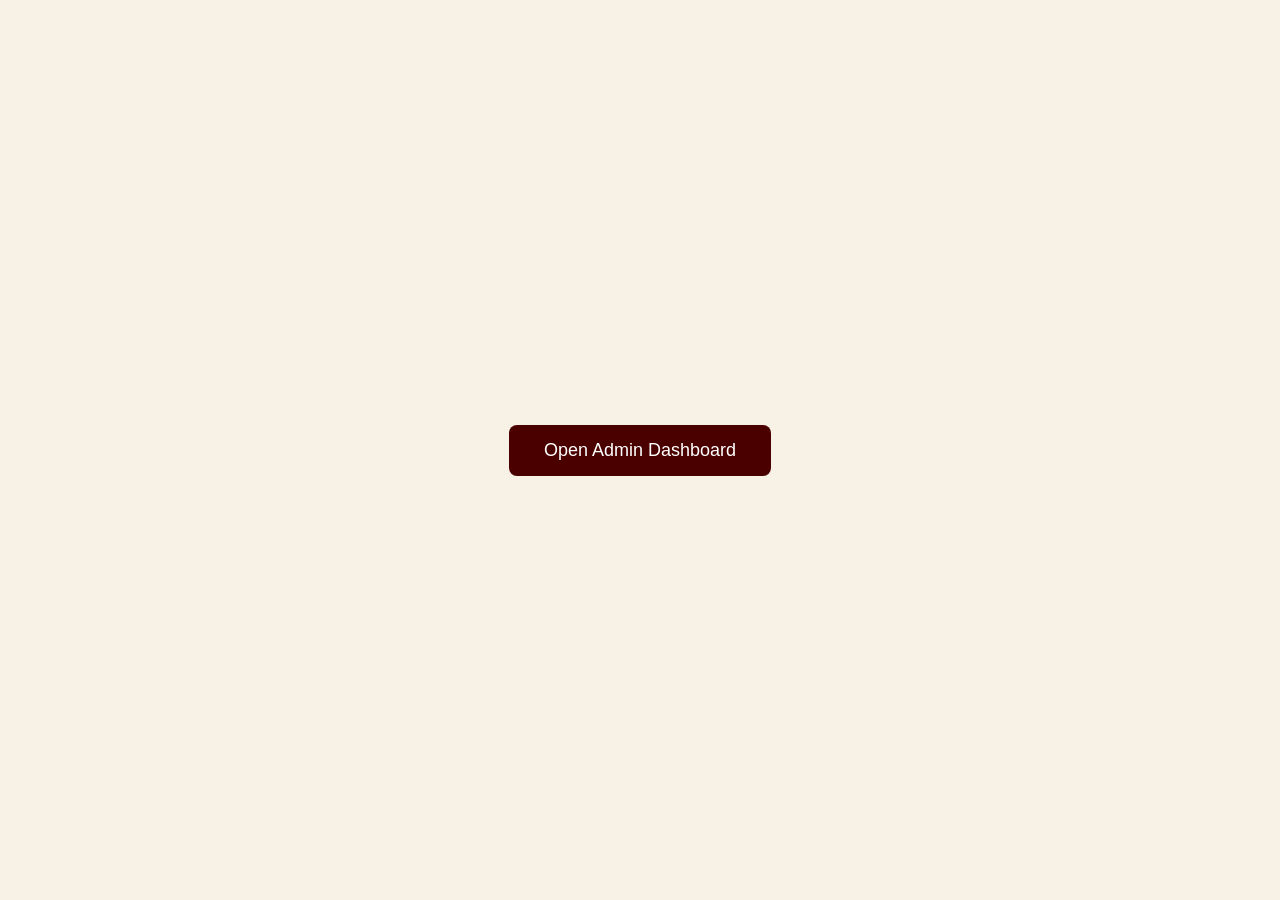
<file: index.html>
<!DOCTYPE html>
<html lang="en">
<head>
    <meta charset="UTF-8">
    <meta name="viewport" content="width=device-width, initial-scale=1.0">
    <title>Sree Varahi Interiors</title>

    <style>
        
        body {
            height: 100vh;
            margin: 0;
            display: flex;
            justify-content: center;
            align-items: center;
            background: #f7f1e6;
            font-family: Arial, sans-serif;
        }

        button {
            padding: 15px 35px;
            font-size: 18px;
            border: none;
            border-radius: 8px;
            background: #4b0000;
            color: white;
            cursor: pointer;
        }

        button:hover {
            background: #7a1f1f;
        }
    </style>
</head>

<body>

    <button onclick="openAdmin()">
        Open Admin Dashboard
    </button>


    <script>
        function openAdmin() {
            window.location.href = "admin/index1.html";
        }
    </script>

</body>
</html>
</file>
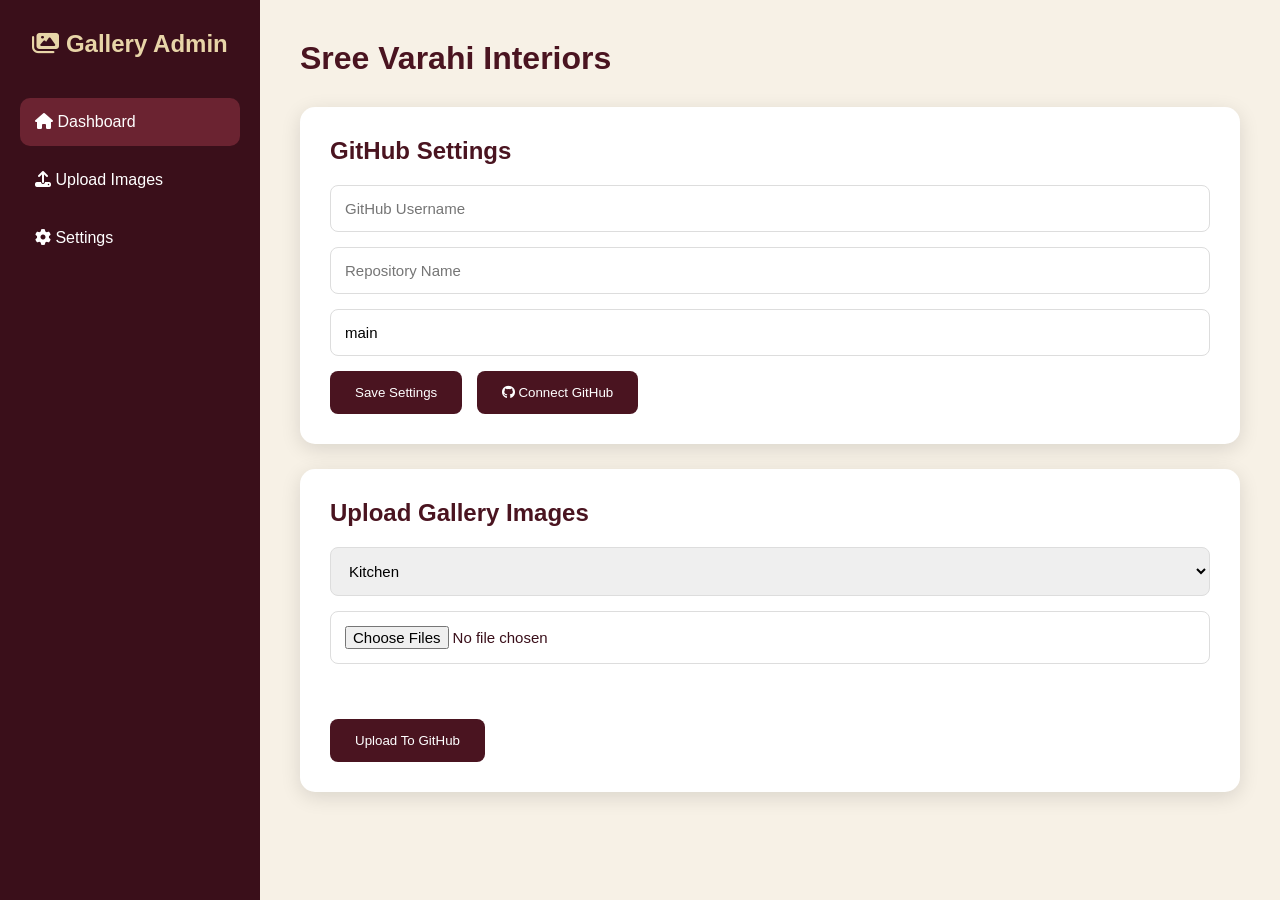
<file: admin/index1.html>
<!DOCTYPE html>
<html lang="en">

<head>

<meta charset="UTF-8">

<meta name="viewport" content="width=device-width, initial-scale=1.0">

<title>Sree Varahi Gallery Admin</title>

<link rel="stylesheet" href="style.css">

<link 
href="https://cdnjs.cloudflare.com/ajax/libs/font-awesome/6.6.0/css/all.min.css"
rel="stylesheet">

</head>


<body>


<div class="dashboard">


<!-- SIDEBAR -->

<aside class="sidebar">


<h2>
<i class="fa-solid fa-images"></i>
Gallery Admin
</h2>


<ul>

<li class="active">
<i class="fa-solid fa-house"></i>
Dashboard
</li>


<li>
<i class="fa-solid fa-upload"></i>
Upload Images
</li>


<li>
<i class="fa-solid fa-gear"></i>
Settings
</li>


</ul>


</aside>



<!-- MAIN CONTENT -->

<main class="content">


<h1>
Sree Varahi Interiors
</h1>



<!-- SETTINGS -->


<section class="card">


<h2>
GitHub Settings
</h2>


<input 
id="owner"
placeholder="GitHub Username">


<input 
id="repo"
placeholder="Repository Name">


<input 
id="branch"
value="main"
placeholder="Branch">


<button id="saveSettings">

Save Settings

</button>


<button id="githubLogin">

<i class="fab fa-github"></i>

Connect GitHub

</button>


</section>





<!-- UPLOAD -->


<section class="card">


<h2>
Upload Gallery Images
</h2>



<form id="uploadForm">



<select id="projectSelect">

<option value="kitchen">
Kitchen
</option>

<option value="bedroom">
Bedroom
</option>

<option value="hall">
Hall
</option>

<option value="aluminum">
Aluminum
</option>

<option value="artworks">
Artworks
</option>

<option value="elevations">
Elevations
</option>

<option value="false-ceiling">
False Ceiling
</option>

<option value="flooring">
Flooring
</option>

<option value="painting">
Painting
</option>

<option value="steelframe">
Steel Art
</option>


</select>



<input 
type="file"
id="images"
multiple
accept="image/*">



<div id="preview"></div>



<button type="submit">

Upload To GitHub

</button>



</form>


</section>



</main>


</div>





<script src="config.js"></script>

<script src="script.js"></script>


</body>

</html>
</file>
<file: admin/style.css>
/* =====================================
   ADMIN DASHBOARD STYLE
===================================== */


*{
    margin:0;
    padding:0;
    box-sizing:border-box;
    font-family:'Poppins',sans-serif;
}


body{

    background:#f7f1e6;

    color:#3a0f1a;

}



/* MAIN LAYOUT */

.dashboard{

    display:flex;

    min-height:100vh;

}



/* SIDEBAR */

.sidebar{

    width:260px;

    background:#3a0f1a;

    color:white;

    padding:30px 20px;

}



.sidebar h2{

    text-align:center;

    margin-bottom:40px;

    color:#e8d5a8;

}



.sidebar ul{

    list-style:none;

}



.sidebar li{

    padding:15px;

    margin-bottom:10px;

    border-radius:10px;

    cursor:pointer;

    transition:.3s;

}



.sidebar li:hover,
.sidebar .active{

    background:#6b2331;

}



/* CONTENT */

.content{

    flex:1;

    padding:40px;

}



.content h1{

    margin-bottom:30px;

    color:#4a1420;

}





/* CARD */

.card{

    background:white;

    padding:30px;

    margin-bottom:25px;

    border-radius:15px;

    box-shadow:0 5px 20px rgba(0,0,0,.12);

}



.card h2{

    margin-bottom:20px;

    color:#4a1420;

}




/* INPUTS */

input,
select{

    width:100%;

    padding:14px;

    margin-bottom:15px;

    border:1px solid #ddd;

    border-radius:8px;

    font-size:15px;

}




/* BUTTON */

button{

    background:#4a1420;

    color:white;

    border:none;

    padding:14px 25px;

    border-radius:8px;

    cursor:pointer;

    margin-right:10px;

    transition:.3s;

}



button:hover{

    background:#6b2331;

}





/* IMAGE PREVIEW */

#preview{

    display:flex;

    flex-wrap:wrap;

    gap:15px;

    margin:20px 0;

}



#preview img{

    width:120px;

    height:100px;

    object-fit:cover;

    border-radius:10px;

}





/* MOBILE */

@media(max-width:768px){


.dashboard{

    flex-direction:column;

}



.sidebar{

    width:100%;

}



.content{

    padding:20px;

}



}
</file>
